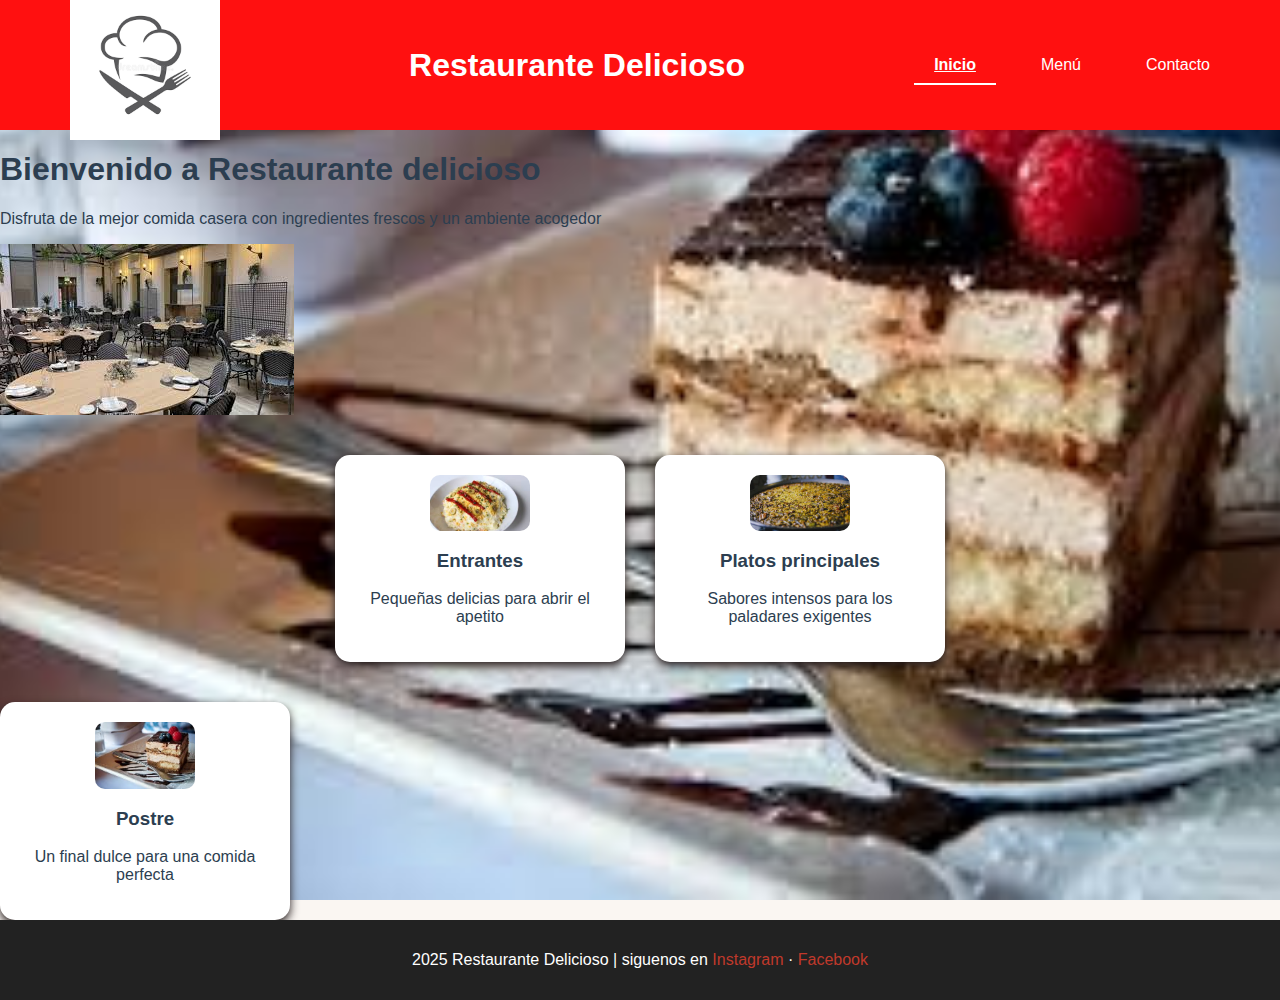
<file: index.html>
<DOCTYPE html>
    <html lang="es">
        <head>
            <meta charset="UTF-8">
            <meta name="viewport" content="widht" = device-width, initial-scale="1.0">
            <title>Restaurante Delicioso</title>
            <link rel="stylesheet" href="style.css">
        </head>
        <body>
            <header>
                <div class="logo">
                 <img src="logo.jpg" width="150">
                </div>
                <h1>Restaurante Delicioso</h1>
                <nav>
                    <ul>
                        <li><a href="index.html" class="activo">Inicio</a></li>
                        <li><a href="menu.html">Menú</a></li>
                        <li><a href= "Contacto.html">Contacto</a></li>
                    </ul>
                </nav>
            </header>
            <section class="presentación">
                <h1>Bienvenido a Restaurante delicioso</h1>
                <p>Disfruta de la mejor comida casera con ingredientes frescos y un ambiente acogedor</p>
                <img src="Espacio acogedor.jpeg" alt="Plato destacado">
            </section>
            <section class="tarjetas">
                <div class="tarjeta">
                    <img src="ensaladilla.jpeg" alt="entrante">
                    <h3>Entrantes</h3>
                    <p>Pequeñas delicias para abrir el apetito</p>
                </div>
                <div class="tarjeta">
                    <img src="images.jpeg" alt="Plato principal">
                    <h3>Platos principales</h3>
                    <p>Sabores intensos para los paladares exigentes</p>
                </div>
                </section>
                    <div class="tarjeta">
                        <img src="tiramisu.jpeg" alt="Postre">
                        <h3>Postre</h3>
                        <p>Un final dulce para una comida perfecta</p>
                </div>
            </section>
            <footer>
                <p>2025 Restaurante Delicioso | siguenos en 
                    <a href="instagram.com"> Instagram</a> · <a href="facebook.com">Facebook</a>
                </p>
            </footer>
        </body>
    </html>
</file>
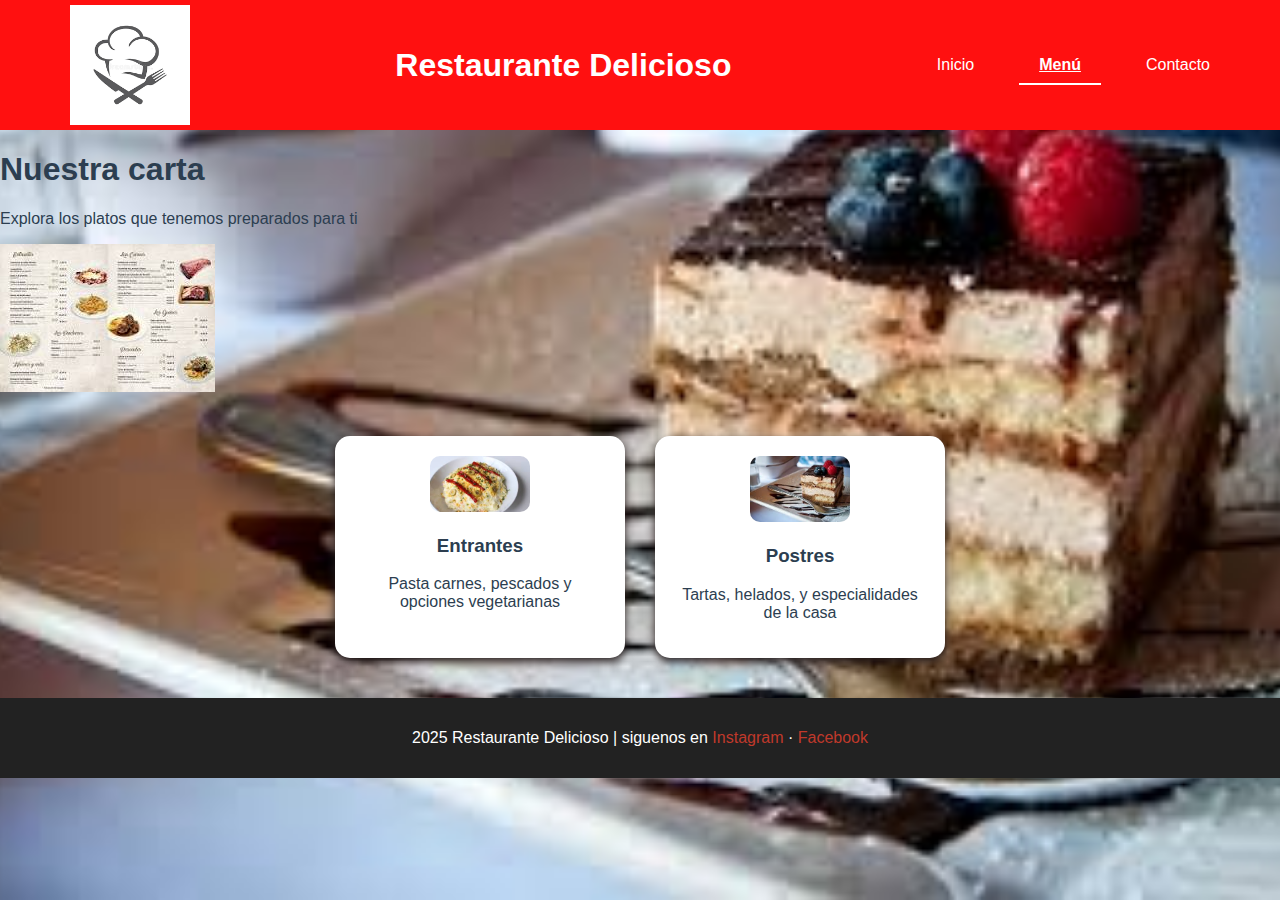
<file: menu.html>
<!DOCTYPE html>
<html lang="es">
    <head>
        <meta charset="UTF-8">
        <meta name="viewport" content="width=device-width,initial-scale=1.0">
        <title> Menú-Restaurante Delicioso</title>
        <link rel="stylesheet" href="style.css">
    </head>
    <body>
        <header>
<div class="logo">
    <img src="logo.jpg" width="120">
    </div>
    <h1>Restaurante Delicioso</h1>
    <nav>
        <ul>
            <li><a href="index.html"> Inicio</a></li>
            <li><a href="Menu.html" class="activo"> Menú</a></li>
            <li><a href="contacto.html"> Contacto</a></li>
        </ul>
    </nav>
        </header>
        <section class="Presentación">
            <h1>Nuestra carta</h1>
            <p>Explora los platos que tenemos preparados para ti</p>
            <img src="carta.jpeg" alt="carta">
            </section>
            <section class="tarjetas">
                <div class="tarjeta">
                    <img src="ensaladilla.jpeg">
                    <h3>Entrantes</h3>
                    <p>Pasta carnes, pescados y opciones vegetarianas</p>
                    </div>
                    <div class="tarjeta">
                        <img src="tiramisu.jpeg">
                        <h3>Postres</h3>
                        <p>Tartas, helados, y especialidades de la casa</p>
                        </div>
                        </section>
                        <footer>
                            <p>2025 Restaurante Delicioso | siguenos en 
                                <a href="instagram.com"> Instagram</a> · <a href="facebook.com"> Facebook</a>
                            </p>
                        </footer>
    </body>
</html>
</file>
<file: style.css>
body {
    background-image: url(tiramisu.jpeg);
    background-size: cover;
    background-position:center center;
    background-attachment: fixed;
    margin: 0;
    padding: 0;
    font-family: Arial, sans-serif;
}
:root {
    --color-principal: #c0392b;     /* Cabecera y botones */
    --color-secundario: #faf6f2;    /* Fondo general */
    --color-acento: #e67e22;        /* Hover o detalles */
    --color-texto: #2c3e50;         /* Texto */
}
header, footer {
    background-color: var(--color-principal);
    color: white;
}
button {
    background-color: var(--color-principal);
    color: white;
    border: none;
    border-radius: 10px;
    cursor: pointer;
}
button:hover, nav a:hover, footer a:hover {
    background-color: var(--color-acento);
    color: white;
}
body {
    margin: 0;
    font-family: "Segoe UI", sans-serif;
    background-color: var(--color-secundario);
    color: var(--color-texto);
}


header{
    display: flex;
    justify-content: space-between;
    align-items: center;
    background-color: rgb(255, 16, 16);
    color:rgb(255, 255, 255);
    padding: 15px 50px;
}
.logo{
        display: flex;
        align-items: center;
        gap:10px;
        padding: 10px 20px;
        height:80px;
        background: none;
    }

nav ul {
    list-style: none;
    display: flex;
    gap: 25px;
    margin: 0;
    padding: 0;
}
nav a {
    text-decoration: none;
    color: white;
    font-weight: 500;
}
nav a.activo {
    text-decoration: underline;
}
nav a:hover {
    color: #ffe4e1;
}
.presentacion{
    text-align: center;
    padding: 60px 20px;
}
.presentacion h1{
    font-size: 51px;
    font-family: "Arial" serif;
    color: white;
    font-weight: bold;
    margin-bottom: 20px;
}
.presentacion p{
    font-size: 20px;
    font-family: "Arial" serif;
    color: white;
    font-weight: bold;
    margin-bottom: 20px;
}
.presentacion img{
    width: 300px;
    border-radius: 15px;
    margin-top: 20px;
    box-shadow: 0 4px 10px rgb(37, 28, 28);
}
.tarjetas{
    display: flex;
    flex-wrap: wrap;
    justify-content: center;
    gap: 30px;
    padding: 40px;
}
.tarjeta{
    background-color: white;
    border-radius: 15px;
    box-shadow: 0 4px 10px rgb(37, 28, 28);
    width: 250px;
    text-align: center;
    padding: 20px;
    transition: transform 0.3s;
}


.tarjeta:hover{
    transform: scale(1.05);
}
.tarjeta img{
    width: 100px;
    border-radius: 10px;
}
.formulario {
    display: flex;
    justify-content: center;
    padding: 50px;
}
form {
    display: flex;
    flex-direction: column;
    width: 300px;
    gap: 15px;
}
input, textarea {
    padding: 10px;
    border-radius: 10px;
    border: 1px solid #ccc;
}
button {
    background-color: var(--color-principal);
    color: white;
    border: none;
    padding: 10px;
    border-radius: 10px;
    cursor: pointer;
    transition: bakcground-color 0.3s, transform 0.2s;
}
button:hover {
    background-color: #b52b27;
    transform: scale(1.05);
}
footer {
    background-color: #222;
    color: white;
    text-align: center;
    padding: 15px;
}
footer a {
    color: var(--color-principal);
    text-decoration: none;
}
footer a:hover {
    text-decoration: underline;
}
nav a {
    text-decoration: none;
    color: white;
    padding: 10px 20px;
    transition: all 0.3s ease;
}
nav a:hover {
    background-color: var(--color-acento);
    border-radius: 5px;
}
nav a.activo {
    border-bottom: 2px solid white;
    font-weight: bold;
}
</file>
